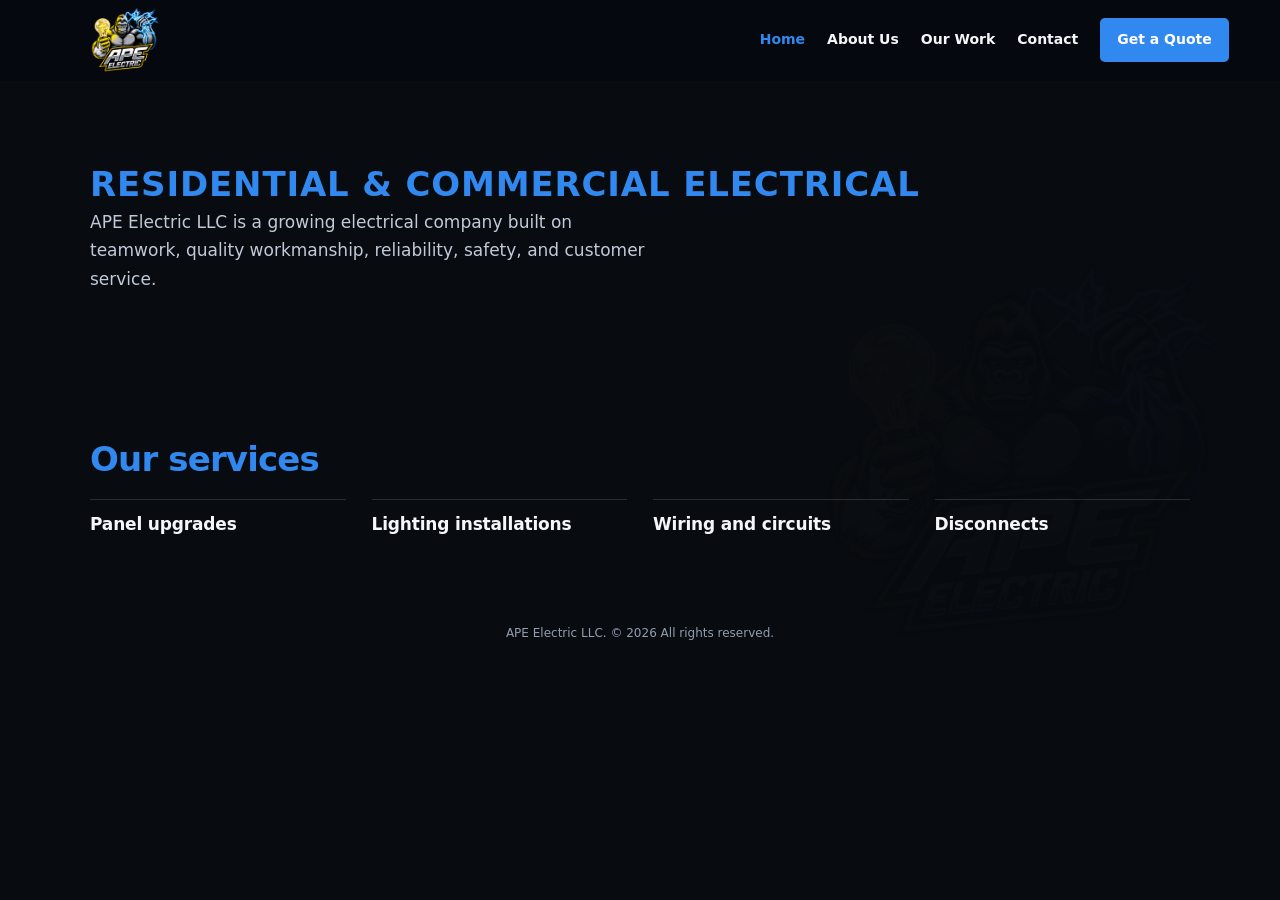
<file: index.html>
<!DOCTYPE html>
<html lang="en">
<head>
  <meta charset="UTF-8">
  <meta name="viewport" content="width=device-width, initial-scale=1.0">
  <meta name="description" content="APE Electric LLC provides residential and commercial electrical services, including panel upgrades, lighting, wiring, and circuits.">
  <meta name="theme-color" content="#080b10">
  <title>APE Electric LLC | Residential &amp; Commercial Electrical Services</title>
  <link rel="stylesheet" href="styles.css?v=59">
</head>
<body class="home-page">
  <header class="site-header">
    <a class="logo" href="index.html" aria-label="APE Electric LLC home">
      <img class="site-logo" src="logo.PNG" alt="APE Electric LLC">
    </a>
    <nav class="nav-links" aria-label="Main navigation">
      <a href="index.html" aria-current="page">Home</a>
      <a href="about.html">About Us</a>
      <a href="work.html">Our Work</a>
      <a href="contact.html">Contact</a>
      <a class="nav-cta email-action" href="https://mail.google.com/mail/?view=cm&amp;fs=1&amp;to=Info%40ApeElectricLLC.com&amp;su=Electrical%20Estimate%20Request" target="_blank" rel="noopener">Get a Quote</a>
    </nav>
  </header>

  <main class="home-main">
    <section class="hero home-hero" aria-labelledby="home-title">
      <div class="hero-content">
        <h1 id="home-title" class="eyebrow">RESIDENTIAL &amp; COMMERCIAL ELECTRICAL</h1>
        <p class="home-intro">APE Electric LLC is a growing electrical company built on teamwork, quality workmanship, reliability, safety, and customer service.</p>
      </div>
    </section>

    <section class="home-services" aria-labelledby="services-title">
      <div class="home-section-heading">
        <h2 id="services-title">Our services</h2>
      </div>
      <ul class="home-service-list">
        <li>Panel upgrades</li>
        <li>Lighting installations</li>
        <li>Wiring and circuits</li>
        <li>Disconnects</li>
      </ul>
    </section>
  </main>

  <footer class="site-footer">
    <p class="copyright">APE Electric LLC. &copy; <span class="year"></span> All rights reserved.</p>
  </footer>

  <script src="script.js?v=6"></script>
</body>
</html>
</file>
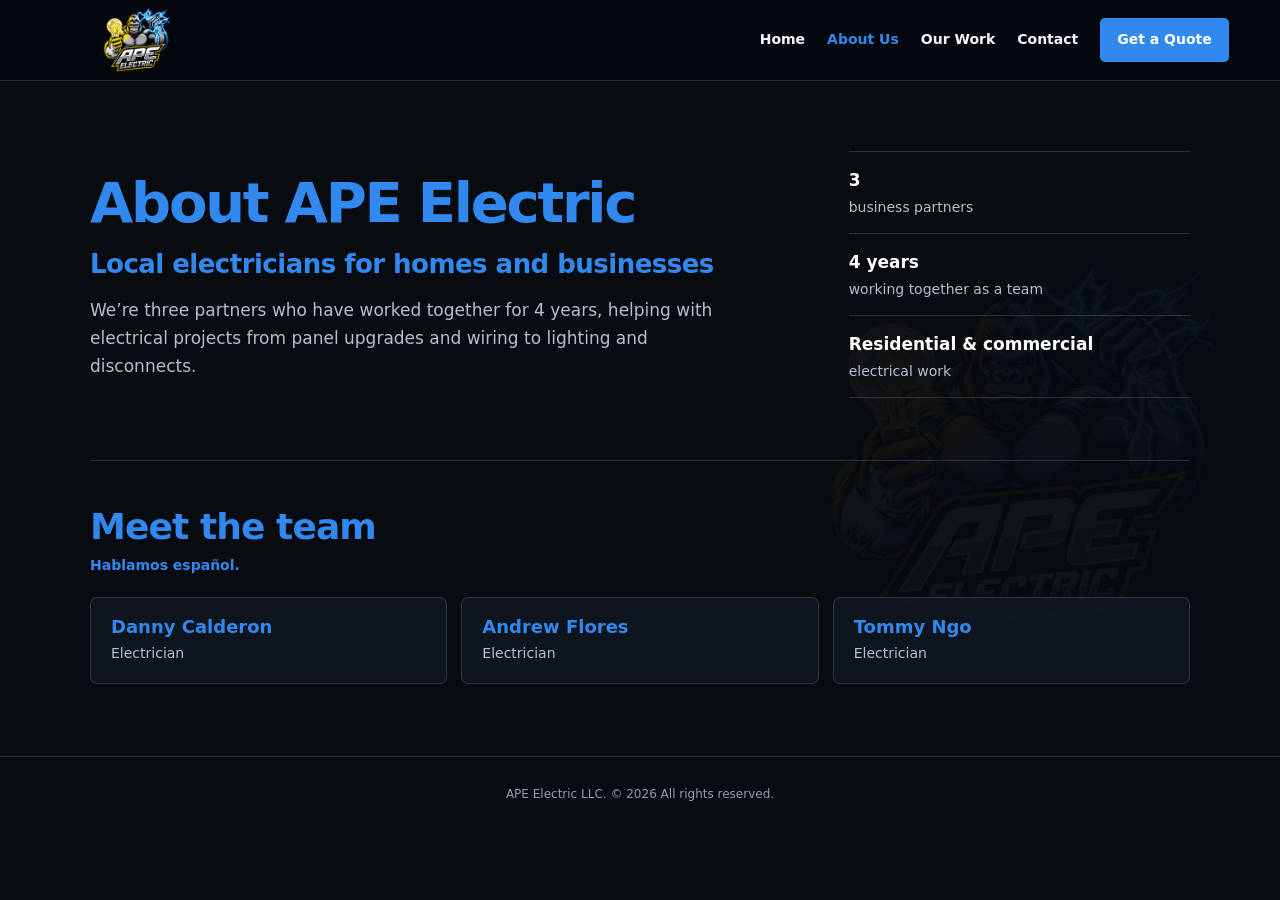
<file: about.html>
<!DOCTYPE html>
<html lang="en">
<head>
  <meta charset="UTF-8">
  <meta name="viewport" content="width=device-width, initial-scale=1.0">
  <meta name="description" content="Meet the electricians at APE Electric LLC, serving residential and commercial customers.">
  <title>About APE Electric LLC</title>
  <link rel="stylesheet" href="styles.css?v=59">
</head>
<body class="about-page">
  <header class="site-header">
    <a class="logo" href="index.html" aria-label="APE Electric LLC Home">
      <img src="logo.PNG" alt="APE Electric LLC Logo" class="site-logo">
    </a>
    <nav class="nav-links" aria-label="Main navigation">
      <a href="index.html">Home</a>
      <a href="about.html" aria-current="page">About Us</a>
      <a href="work.html">Our Work</a>
      <a href="contact.html">Contact</a>
      <a class="nav-cta email-action" href="https://mail.google.com/mail/?view=cm&amp;fs=1&amp;to=Info%40ApeElectricLLC.com&amp;su=Electrical%20Estimate%20Request" target="_blank" rel="noopener">Get a Quote</a>
    </nav>
  </header>

  <main class="about-main">
    <section class="about-intro" aria-labelledby="about-title">
      <div class="about-intro-copy">
        <h1 id="about-title">About APE Electric</h1>
        <h2 class="about-subtitle">Local electricians for homes and businesses</h2>
        <p>We’re three partners who have worked together for 4 years, helping with electrical projects from panel upgrades and wiring to lighting and disconnects.</p>
      </div>
      <aside class="about-facts" aria-label="About our company">
        <div><strong>3</strong><span>business partners</span></div>
        <div><strong>4 years</strong><span>working together as a team</span></div>
        <div><strong>Residential &amp; commercial</strong><span>electrical work</span></div>
      </aside>
    </section>

    <section class="about-team" aria-labelledby="team-title">
      <div class="about-team-heading">
        <h2 id="team-title">Meet the team</h2>
        <p class="language-note">Hablamos español.</p>
      </div>
      <div class="about-team-grid">
        <article class="about-person"><h3>Danny Calderon</h3><p>Electrician</p></article>
        <article class="about-person"><h3>Andrew Flores</h3><p>Electrician</p></article>
        <article class="about-person"><h3>Tommy Ngo</h3><p>Electrician</p></article>
      </div>
    </section>
  </main>

  <footer class="site-footer">
    <p class="copyright">APE Electric LLC. &copy; <span class="year"></span> All rights reserved.</p>
  </footer>
  <script src="script.js?v=6"></script>
</body>
</html>
</file>
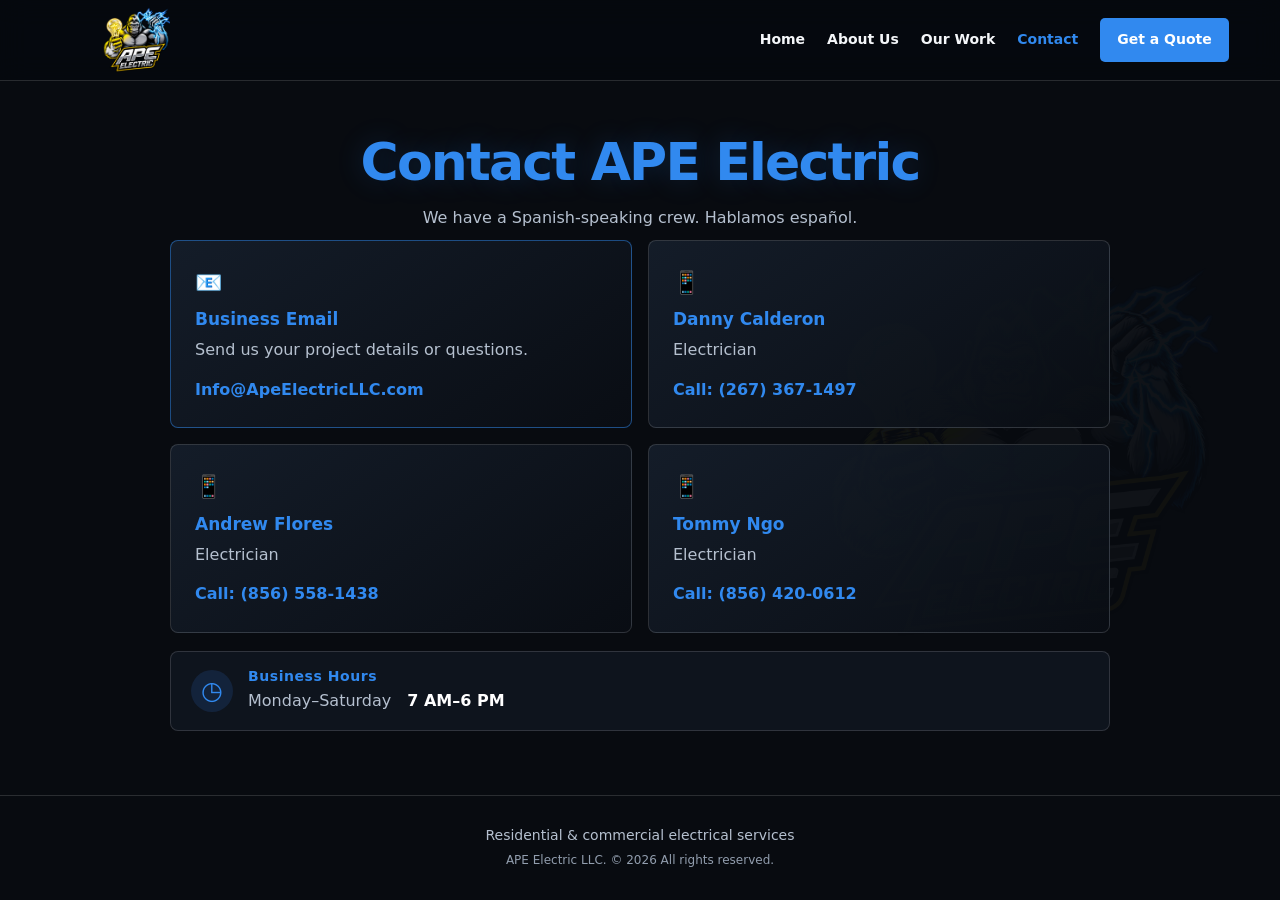
<file: contact.html>
<!DOCTYPE html>
<html lang="en">
<head>
  <meta charset="UTF-8">
  <meta name="viewport" content="width=device-width, initial-scale=1.0">
  <meta name="description" content="Call or email APE Electric LLC. We have a Spanish-speaking crew.">
  <meta name="theme-color" content="#101d32">
  <title>Contact APE Electric LLC</title>
  <link rel="stylesheet" href="styles.css?v=59">
</head>
<body>
  <header class="site-header">
    <a class="logo" href="index.html" aria-label="APE Electric LLC Home"><img src="logo.PNG" alt="APE Electric LLC Logo" class="site-logo"></a>
    <nav class="nav-links" aria-label="Main navigation">
      <a href="index.html">Home</a><a href="about.html">About Us</a><a href="work.html">Our Work</a><a href="contact.html" aria-current="page">Contact</a>
      <a class="nav-cta email-action" href="https://mail.google.com/mail/?view=cm&amp;fs=1&amp;to=Info%40ApeElectricLLC.com&amp;su=Electrical%20Estimate%20Request" target="_blank" rel="noopener">Get a Quote</a>
    </nav>
  </header>
  <main>
    <section class="page-hero contact-hero">
      <h1>Contact APE Electric</h1>
      <p>We have a Spanish-speaking crew. Hablamos español.</p>
    </section>
    <section class="section contact-section" id="contact-details">
      <div class="contact-methods">
        <article class="contact-card contact-card-featured">
          <div class="contact-card-icon" aria-hidden="true">📧</div>
          <h3>Business Email</h3>
          <p>Send us your project details or questions.</p>
          <a class="contact-action email-action" href="https://mail.google.com/mail/?view=cm&amp;fs=1&amp;to=Info%40ApeElectricLLC.com&amp;su=Electrical%20Estimate%20Request" target="_blank" rel="noopener">Info@ApeElectricLLC.com</a>
        </article>
        <article class="contact-card">
          <div class="contact-card-icon" aria-hidden="true">📱</div>
          <h3>Danny Calderon</h3>
          <p>Electrician</p>
          <a class="contact-action primary-call" href="tel:+12673671497">Call: (267) 367-1497</a>
        </article>
        <article class="contact-card">
          <div class="contact-card-icon" aria-hidden="true">📱</div>
          <h3>Andrew Flores</h3>
          <p>Electrician</p>
          <a class="contact-action" href="tel:+18565581438">Call: (856) 558-1438</a>
        </article>
        <article class="contact-card">
          <div class="contact-card-icon" aria-hidden="true">📱</div>
          <h3>Tommy Ngo</h3>
          <p>Electrician</p>
          <a class="contact-action" href="tel:+18564200612">Call: (856) 420-0612</a>
        </article>
      </div>
      <section class="business-hours" aria-labelledby="hours-title">
        <span class="business-hours-icon" aria-hidden="true">◷</span>
        <div>
          <h2 id="hours-title">Business Hours</h2>
          <p><span>Monday–Saturday</span><strong>7 AM–6 PM</strong></p>
        </div>
      </section>
    </section>
  </main>
  <footer class="site-footer">
    <p>Residential &amp; commercial electrical services</p>
    <p class="copyright">APE Electric LLC. &copy; <span class="year"></span> All rights reserved.</p>
  </footer>
  <script src="script.js?v=6"></script>
</body>
</html>
</file>
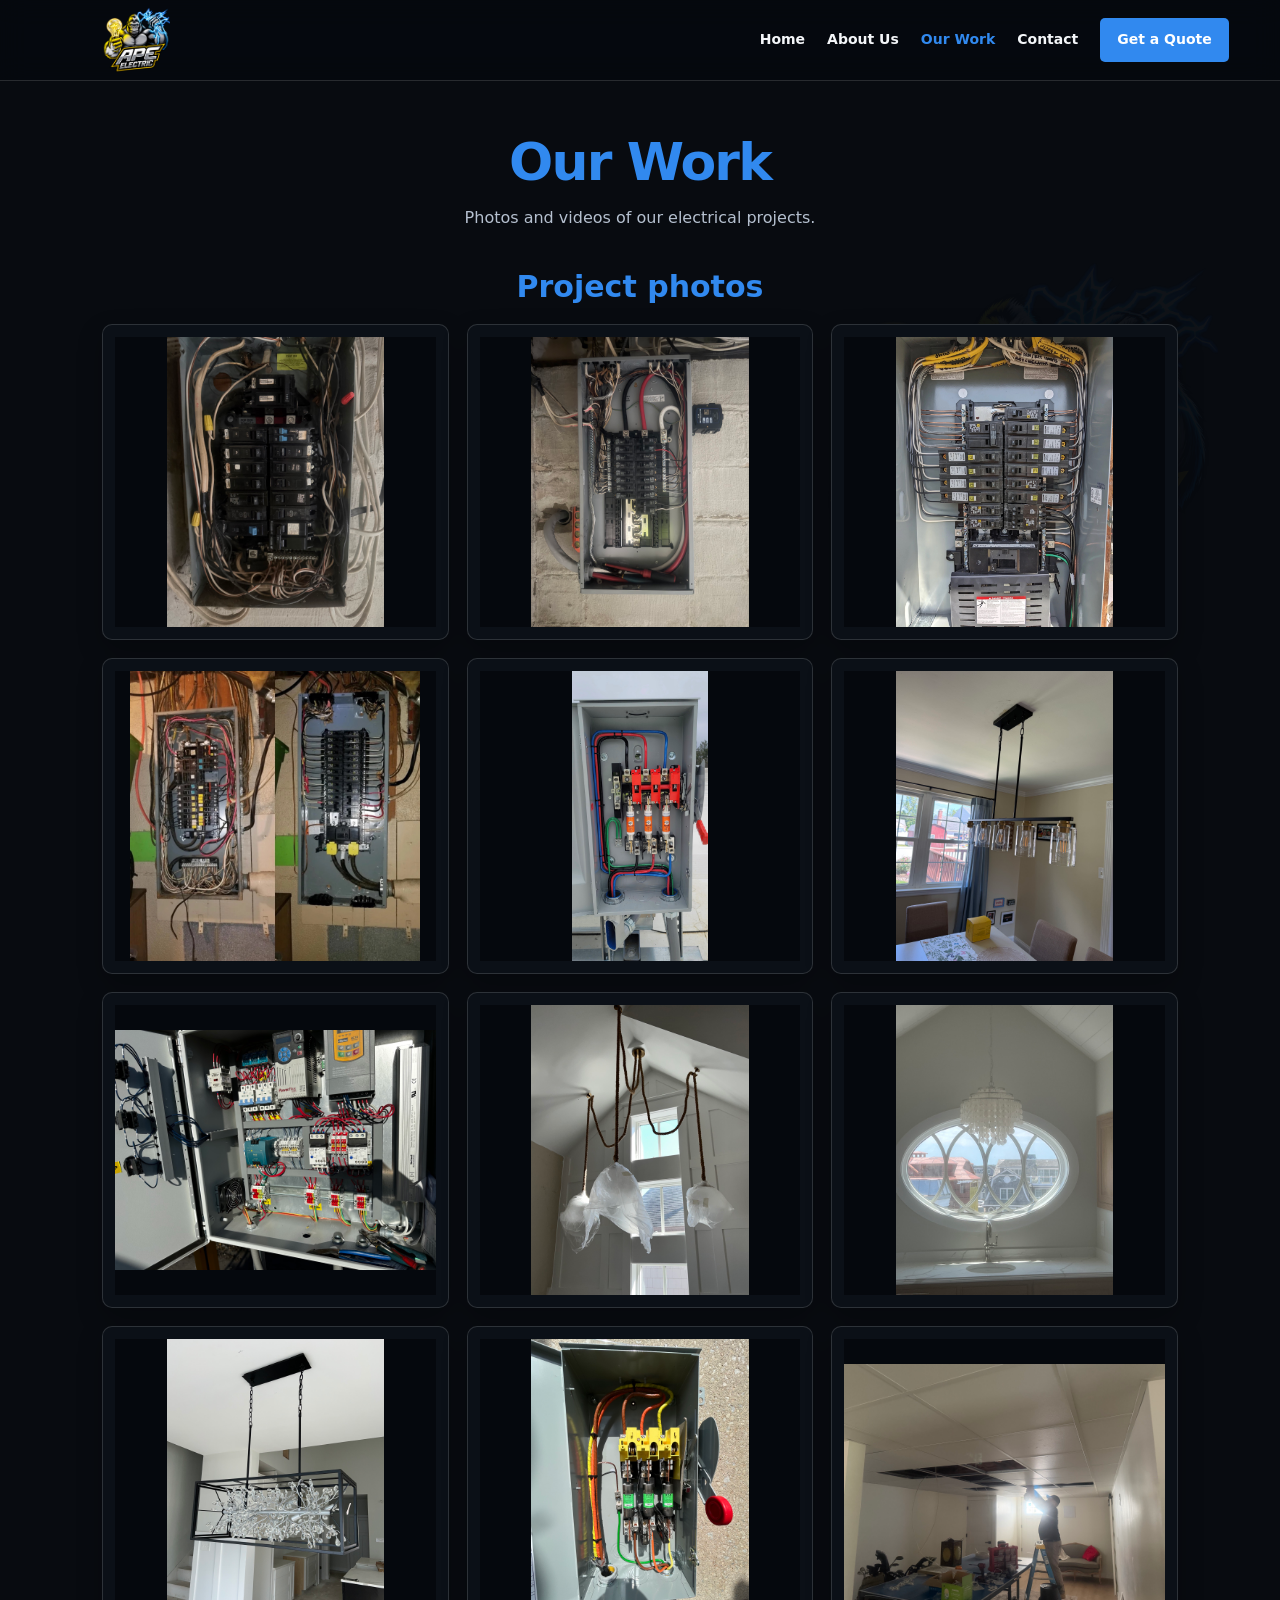
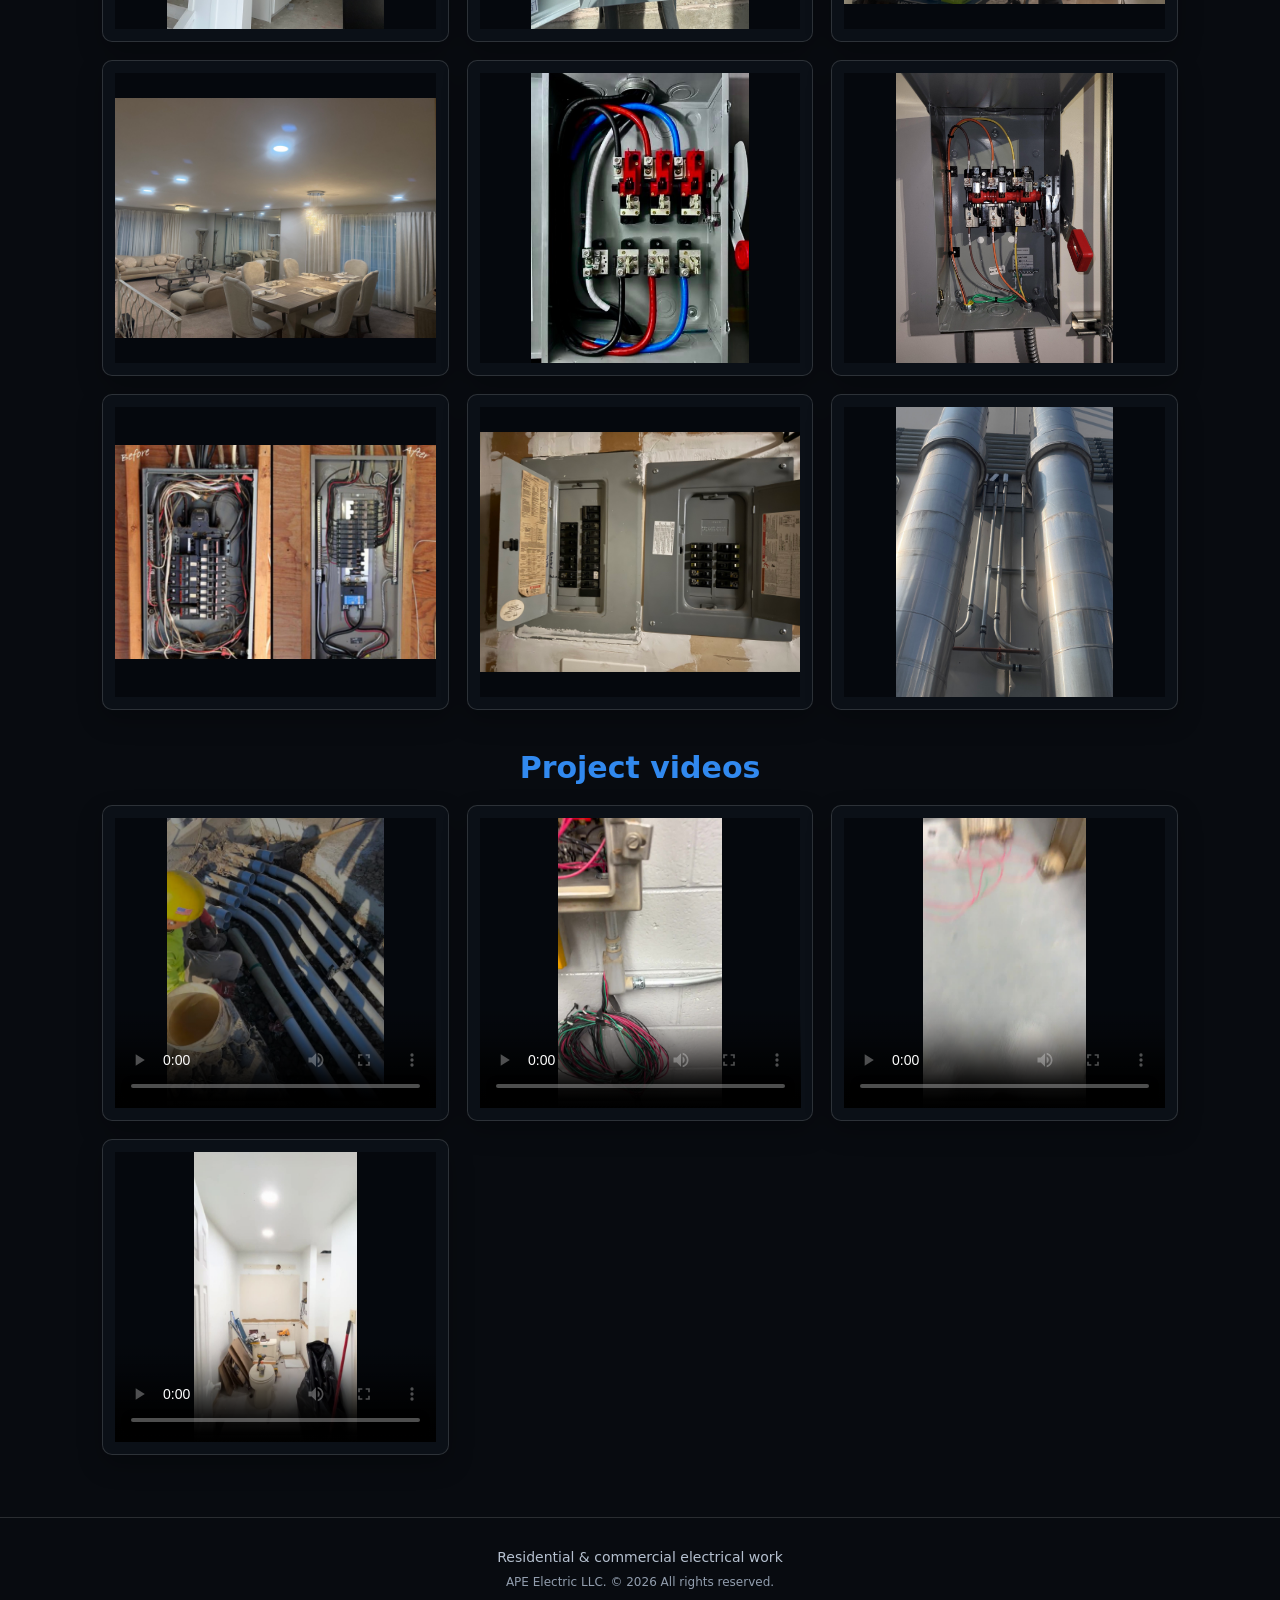
<file: work.html>
<!DOCTYPE html>
<html lang="en">
<head>
  <meta charset="UTF-8">
  <meta name="viewport" content="width=device-width, initial-scale=1.0">
  <meta name="description" content="A look at residential and commercial electrical projects completed by APE Electric LLC.">
  <meta name="theme-color" content="#101d32">
  <title>Our Work | APE Electric LLC</title>
  <link rel="stylesheet" href="styles.css?v=59">
</head>
<body>
  <header class="site-header">
    <a class="logo" href="index.html" aria-label="APE Electric LLC Home"><img src="logo.PNG" alt="APE Electric LLC Logo" class="site-logo"></a>
    <nav class="nav-links" aria-label="Main navigation">
      <a href="index.html">Home</a><a href="about.html">About Us</a><a href="work.html" aria-current="page">Our Work</a><a href="contact.html">Contact</a>
      <a class="nav-cta email-action" href="https://mail.google.com/mail/?view=cm&amp;fs=1&amp;to=Info%40ApeElectricLLC.com&amp;su=Electrical%20Estimate%20Request" target="_blank" rel="noopener">Get a Quote</a>
    </nav>
  </header>
  <main>
    <section class="page-hero work-hero">
      <h1>Our Work</h1>
      <p>Photos and videos of our electrical projects.</p>
    </section>
    <section class="section gallery-section work-gallery" aria-label="Electrical project photos and videos">
      <div class="gallery-group">
        <div class="gallery-heading"><h2>Project photos</h2></div>
        <div class="gallery-grid" aria-label="Electrical project photos">
        <article class="gallery-card"><img src="images/work/IMG_0178.jpg" alt="Electrical panel project" loading="lazy"></article>
        <article class="gallery-card"><img src="images/work/IMG_0182.jpg" alt="Electrical panel installation" loading="lazy"></article>
        <article class="gallery-card"><img src="images/work/IMG_0548.jpg" alt="Electrical panel with labeled circuit breakers" loading="lazy"></article>
        <article class="gallery-card"><img src="images/work/IMG_0550.jpg" alt="Side-by-side view of electrical panel work" loading="lazy"></article>
        <article class="gallery-card"><img src="images/work/IMG_0552.jpg" alt="Electrical service disconnect equipment" loading="lazy"></article>
        <article class="gallery-card"><img src="images/work/IMG_7017.jpg" alt="Dining room pendant lighting installation" loading="lazy"></article>
        <article class="gallery-card"><img src="images/work/IMG_5863.jpg" alt="Electrical control panel with organized wiring" loading="lazy"></article>
        <article class="gallery-card"><img src="images/work/IMG_1467.jpg" alt="Decorative pendant light installation" loading="lazy"></article>
        <article class="gallery-card"><img src="images/work/IMG_1078.jpg" alt="Pendant lighting in a room with a round window" loading="lazy"></article>
        <article class="gallery-card"><img src="images/work/IMG_0008.jpg" alt="Chandelier installation in a bright room" loading="lazy"></article>
        <article class="gallery-card"><img src="images/work/IMG_9572.jpg" alt="Wired electrical control panel" loading="lazy"></article>
        <article class="gallery-card"><img src="images/work/IMG_0168.jpg" alt="Room lighting project in progress" loading="lazy"></article>
        <article class="gallery-card"><img src="images/work/IMG_0159.jpg" alt="Finished room with recessed ceiling lights" loading="lazy"></article>
        <article class="gallery-card"><img src="images/work/IMG_0553.jpg" alt="Electrical disconnect with neatly routed conductors" loading="lazy"></article>
        <article class="gallery-card"><img src="images/work/IMG_0551.jpg" alt="Electrical service equipment and wiring" loading="lazy"></article>
        <article class="gallery-card"><img src="images/work/IMG_0549.jpg" alt="Two electrical panels installed side by side" loading="lazy"></article>
        <article class="gallery-card"><img src="images/work/IMG_9700.jpg" alt="Pair of electrical panels in a utility area" loading="lazy"></article>
        <article class="gallery-card"><img src="images/work/IMG_0344.jpg" alt="Commercial electrical equipment and conduit" loading="lazy"></article>
        </div>
      </div>
      <div class="gallery-group gallery-video-group">
        <div class="gallery-heading"><h2>Project videos</h2></div>
        <div class="gallery-grid" aria-label="Electrical project videos">
        <article class="gallery-card video-card"><video controls playsinline preload="metadata" poster="images/work/videos/IMG_5795-poster.jpg" aria-label="Electrical project video"><source src="images/work/videos/IMG_5795.mp4" type="video/mp4">Your browser does not support this video.</video></article>
        <article class="gallery-card video-card"><video controls playsinline preload="metadata" poster="images/work/videos/IMG_5883-poster.jpg" aria-label="Electrical project video"><source src="images/work/videos/IMG_5883.mp4" type="video/mp4">Your browser does not support this video.</video></article>
        <article class="gallery-card video-card"><video controls playsinline preload="metadata" poster="images/work/videos/IMG_5887-poster.jpg" aria-label="Electrical project video"><source src="images/work/videos/IMG_5887.mp4" type="video/mp4">Your browser does not support this video.</video></article>
        <article class="gallery-card video-card"><video controls playsinline preload="metadata" poster="images/work/videos/IMG_9576-poster.jpg" aria-label="Electrical project video"><source src="images/work/videos/IMG_9576.mp4" type="video/mp4">Your browser does not support this video.</video></article>
        </div>
      </div>
    </section>
  </main>
  <footer class="site-footer">
    <p>Residential &amp; commercial electrical work</p>
    <p class="copyright">APE Electric LLC. &copy; <span class="year"></span> All rights reserved.</p>
  </footer>
  <script src="script.js?v=6"></script>
</body>
</html>
</file>
<file: styles.css>
/* APE Electric LLC — shared styles for the four-page website. */

:root {
  color-scheme: dark;
  --page: #080b10;
  --surface: #101722;
  --surface-raised: #151e2a;
  --text: #e7ebf1;
  --muted: #b5c0cf;
  --blue: #3189ef;
  --blue-light: #3189ef;
  --line: rgba(255, 255, 255, .14);
  --content-width: 1120px;
}

* { box-sizing: border-box; }
html { scroll-behavior: smooth; }
body {
  position: relative;
  isolation: isolate;
  min-width: 280px;
  min-height: 100vh;
  margin: 0;
  color: var(--text);
  background: var(--page);
  font: 16px/1.65 Inter, ui-sans-serif, system-ui, -apple-system, BlinkMacSystemFont, "Segoe UI", sans-serif;
}
body::before {
  /* A single, zoomed-out brand mark keeps the logo from competing with page content. */
  position: fixed;
  z-index: -1;
  top: 0;
  right: 0;
  bottom: 0;
  left: 0;
  content: "";
  pointer-events: none;
  background-image: url("logo.PNG");
  background-position: right 7% center;
  background-size: 400px auto;
  background-repeat: no-repeat;
  background-size: min(42vw, 400px) auto;
  opacity: .035;
}
img, video { display: block; max-width: 100%; }
a { color: inherit; text-decoration: none; }
button, a { -webkit-tap-highlight-color: transparent; }
:focus-visible { outline: 3px solid var(--blue-light); outline-offset: 3px; }
h1, h2, h3, p { margin-top: 0; }
h1, h2, h3 { color: #3189ef; line-height: 1.2; }
p { color: var(--muted); }

/* Header and navigation */
.site-header {
  position: -webkit-sticky;
  position: sticky;
  z-index: 10;
  top: 0;
  display: flex;
  align-items: center;
  justify-content: space-between;
  gap: 24px;
  min-height: 78px;
  padding: 6px 4%;
  padding-right: max(4%, calc((100% - 1200px) / 2));
  padding-left: max(4%, calc((100% - 1200px) / 2));
  border-bottom: 1px solid var(--line);
  background: rgba(6, 9, 14, .94);
  -webkit-backdrop-filter: blur(14px);
  backdrop-filter: blur(14px);
}
.logo { display: inline-flex; flex: 0 0 auto; align-items: center; }
.site-logo { width: 170px; max-height: 68px; object-fit: contain; }
.nav-links {
  display: flex;
  align-items: center;
  justify-content: flex-end;
  gap: 8px 22px;
}
.nav-links > a {
  padding: 9px 0;
  color: #f4f6f9;
  font-size: 14px;
  font-weight: 650;
  white-space: nowrap;
  transition: color .18s ease;
}
.nav-links > a:hover,
.nav-links > a[aria-current="page"] { color: var(--blue-light); }
.nav-links .nav-cta {
  padding: 10px 17px;
  border-radius: 5px;
  background: var(--blue);
  color: #fff;
}
.nav-links .nav-cta:hover { background: #3189ef; color: #fff; }

/* Buttons */
.button {
  display: inline-flex;
  min-height: 46px;
  align-items: center;
  justify-content: center;
  padding: 11px 19px;
  border: 1px solid transparent;
  border-radius: 5px;
  font-size: 14px;
  font-weight: 700;
  line-height: 1.2;
  transition: background .18s ease, border-color .18s ease, transform .18s ease;
}
.button:hover { transform: translateY(-2px); }
.button-primary { background: var(--blue); color: #fff; }
.button-primary:hover { background: #3189ef; }
.button-outline { border-color: rgba(255, 255, 255, .45); background: rgba(8, 11, 16, .28); color: #fff; }
.button-outline:hover { border-color: #fff; background: rgba(255, 255, 255, .08); }

/* Home page: a short introduction and a straightforward list of services. */
.home-main { width: 90%; max-width: 1100px; margin: 0 auto; }
.home-page::before { opacity: .012; }
.home-page .site-logo { width: 145px; }
.home-page .site-header, .home-page .site-footer { border-color: transparent; }
.home-hero {
  display: block;
  min-height: 0;
  padding: 64px 0 46px;
  padding-top: clamp(52px, 7vw, 78px);
  border-bottom: 1px solid var(--line);
  background: radial-gradient(ellipse at 82% 38%, rgba(49, 137, 239, .08), transparent 38%);
}
.hero-content { width: 100%; max-width: 790px; }
.eyebrow {
  margin-bottom: 12px;
  color: var(--blue-light);
  font-size: 12px;
  font-weight: 750;
  letter-spacing: .14em;
  line-height: 1.4;
}
.hero h1 {
  max-width: 700px;
  margin-bottom: 16px;
  font-size: 50px;
  font-size: clamp(36px, 4.5vw, 50px);
  letter-spacing: -.025em;
}
.hero-content > p:not(.eyebrow) {
  max-width: 640px;
  margin-bottom: 22px;
  font-size: 16px;
}
.hero-actions { display: flex; flex-wrap: wrap; gap: 10px; }
.home-hero .eyebrow { margin-bottom: 12px; }
.home-hero h1 { max-width: 700px; font-size: 54px; font-size: clamp(38px, 4.8vw, 54px); }
.home-hero .hero-content > p:not(.eyebrow) { max-width: 570px; font-size: 17px; }

/* Shared section spacing and inner-page introductions */
.section { padding: 64px 5%; }
.home-services,
.home-projects { width: 100%; margin: 0 auto; }
.home-services { padding: 32px 0 48px; }
.home-section-heading { max-width: 720px; margin-bottom: 20px; }
.home-section-heading h2,
.home-projects-heading h2,
.home-team-callout h2 { margin-bottom: 0; font-size: clamp(26px, 3vw, 34px); letter-spacing: -.025em; }
.home-section-heading h2 { font-size: clamp(28px, 3vw, 34px); }
.home-section-heading .eyebrow { font-size: 14px; }
.home-section-heading > p:last-child { max-width: 640px; margin-bottom: 0; }
.page-hero {
  padding: 50px 6% 42px;
  text-align: center;
}
.page-hero h1 { margin: 0 auto 12px; font-size: 52px; font-size: clamp(34px, 5vw, 52px); letter-spacing: -.035em; }
.page-hero > p:not(.eyebrow) { max-width: 680px; margin: 0 auto; }

/* Keep the home-page service names easy to scan. */
.home-service-list {
  display: grid;
  grid-template-columns: repeat(4, minmax(0, 1fr));
  gap: 12px 26px;
  margin: 0;
  padding: 0;
  list-style: none;
}
.home-service-list li {
  display: flex;
  min-height: 48px;
  align-items: center;
  padding: 6px 0;
  border-top: 1px solid var(--line);
  color: #f4f6f9;
  font-size: 17px;
  font-weight: 580;
  letter-spacing: -.01em;
}

/* About page: one shared content width keeps the story and team together. */
.about-main { width: 90%; max-width: 1100px; margin: 0 auto; }
.about-intro {
  display: grid;
  grid-template-columns: minmax(0, 1.6fr) minmax(220px, .8fr);
  align-items: center;
  gap: clamp(28px, 6vw, 76px);
  padding: 70px 0 62px;
  border-bottom: 1px solid var(--line);
}
.about-intro-copy { max-width: 690px; }
.about-intro-copy .eyebrow, .about-team-heading .eyebrow { margin-bottom: 12px; }
.about-intro h1 { max-width: 100%; margin-bottom: 12px; color: var(--blue-light); font-size: clamp(28px, 5vw, 56px); letter-spacing: -.04em; white-space: nowrap; }
.about-subtitle { max-width: 660px; margin: 0 0 16px; color: #3189ef; font-size: clamp(20px, 2.4vw, 26px); font-weight: 600; letter-spacing: -.02em; }
.about-intro-copy > p:last-child { max-width: 650px; margin: 0; font-size: 17px; }
.about-facts { display: grid; gap: 0; border-top: 1px solid var(--line); }
.about-facts div { display: grid; gap: 2px; padding: 14px 0; border-bottom: 1px solid var(--line); }
.about-facts strong { color: #fff; font-size: 17px; }
.about-facts span { color: var(--muted); font-size: 14px; }
.about-team { padding: 44px 0 72px; }
.about-team-heading { margin-bottom: 20px; }
.about-team-heading h2 { margin: 0; font-size: clamp(27px, 3.5vw, 36px); letter-spacing: -.025em; }
.language-note { margin: 5px 0 0; color: var(--blue-light); font-size: 14px; font-weight: 600; }
.about-team-grid { display: grid; grid-template-columns: repeat(3, minmax(0, 1fr)); gap: 14px; }
.about-person { min-height: 0; padding: 18px 20px; border: 1px solid var(--line); border-radius: 7px; background: rgba(16, 23, 34, .88); }
.about-person h3 { margin: 0 0 5px; font-size: 18px; }
.about-person p { margin: 0; font-size: 14px; }

/* Contact page */
.contact-section { padding-top: 20px; }
.contact-methods { display: grid; grid-template-columns: repeat(2, minmax(0, 1fr)); gap: 16px; width: 100%; max-width: 940px; margin: 0 auto; }
.contact-card {
  display: grid;
  justify-items: start;
  gap: 8px;
  padding: 24px;
  border: 1px solid var(--line);
  border-radius: 8px;
  background: linear-gradient(145deg, rgba(21, 30, 42, .94), rgba(10, 14, 20, .92));
}
.contact-card-featured { border-color: rgba(49, 137, 239, .5); }
.contact-card-icon { color: var(--blue-light); font-size: 22px; }
.contact-card h3, .contact-card p { margin: 0; }
.contact-card h3 { font-size: 17px; }
.contact-card .contact-action { margin-top: 5px; color: var(--blue-light); font-weight: 700; overflow-wrap: anywhere; }
.contact-card .contact-action:hover { text-decoration: underline; }
.business-hours {
  display: flex;
  align-items: center;
  gap: 15px;
  width: 100%;
  max-width: 940px;
  margin: 18px auto 0;
  padding: 16px 20px;
  border: 1px solid var(--line);
  border-radius: 8px;
  background: rgba(16, 23, 34, .82);
}
.business-hours-icon {
  display: grid;
  width: 42px;
  height: 42px;
  flex: 0 0 auto;
  place-items: center;
  border-radius: 50%;
  background: rgba(49, 137, 239, .14);
  color: var(--blue-light);
  font-size: 25px;
}
.business-hours h2 { margin: 0 0 3px; color: #3189ef; font-size: 14px; letter-spacing: .04em; }
.business-hours p { display: flex; flex-wrap: wrap; gap: 6px 16px; margin: 0; }
.business-hours p span { color: var(--muted); }
.business-hours p strong { color: #fff; font-weight: 700; }

/* Work page: portrait photos stay uncropped; videos keep native controls. */
.work-hero { padding-bottom: 25px; }
.work-hero h1 { color: var(--blue-light); }
.work-gallery { padding-top: 12px; }
.work-gallery .gallery-grid {
  display: grid;
  grid-template-columns: repeat(3, minmax(0, 1fr));
  gap: 18px;
  width: 100%;
  max-width: 1180px;
  margin: 0 auto;
}
.work-gallery .gallery-card {
  display: flex;
  align-items: center;
  justify-content: center;
  min-width: 0;
  overflow: hidden;
  padding: 12px;
  border: 1px solid var(--line);
  border-radius: 10px;
  background: #0b1017;
  box-shadow: 0 10px 24px rgba(0, 0, 0, .25);
  transition: transform .2s ease, border-color .2s ease;
}
.work-gallery .gallery-card:hover { transform: translateY(-3px); border-color: rgba(49, 137, 239, .48); }
.work-gallery .gallery-card img,
.work-gallery .gallery-card video {
  width: 100%;
  aspect-ratio: 4 / 3;
  background: #05080d;
}
.work-gallery .gallery-card img { height: 300px; height: clamp(190px, 25vw, 300px); object-fit: contain; }
.work-gallery .gallery-card video { object-fit: contain; }
.work-gallery .gallery-card img,
.work-gallery .gallery-card video { transform: scale(.94); }

/* Footer */
.site-footer {
  display: grid;
  justify-items: center;
  gap: 4px;
  padding: 28px 5% 22px;
  border-top: 1px solid var(--line);
  text-align: center;
}
.site-footer p { margin: 0; font-size: 14px; }
.site-footer .copyright { color: #929eae; font-size: 12px; }

/* Small screens: keep navigation usable and content comfortably spaced. */
@media (max-width: 900px) {
  .site-header { gap: 16px; }
  .site-logo { width: 145px; }
  .nav-links { gap: 6px 14px; }
  .nav-links > a { font-size: 13px; }
  .work-gallery .gallery-grid { grid-template-columns: repeat(2, minmax(0, 1fr)); }
  .home-service-list { grid-template-columns: repeat(2, minmax(0, 1fr)); }
}
@media (max-width: 700px) {
  body::before { background-position: right 4% center; background-size: 360px auto; background-size: min(64vw, 360px) auto; }
  .site-header { display: grid; grid-template-columns: 1fr; grid-template-rows: auto auto; min-height: 0; gap: 0; padding: 5px 5% 9px; }
  .logo { min-height: 58px; }
  .site-logo, .home-page .site-logo { width: 68px; max-height: 56px; }
  .nav-links { flex: none; width: 100%; flex-wrap: nowrap; justify-content: space-between; gap: 2px; overflow: visible; padding: 0 0 2px; }
  .nav-links > a { flex: 0 0 auto; padding: 8px 0; font-size: clamp(10px, 2.7vw, 12px); }
  .nav-links .nav-cta { position: static; display: inline-flex; padding: 6px clamp(5px, 1.5vw, 8px); font-size: clamp(10px, 2.7vw, 12px); }
  .work-gallery .gallery-grid { grid-template-columns: 1fr; gap: 14px; }
  .work-gallery .gallery-card img,
  .work-gallery .gallery-card video { height: auto; max-height: 70vh; aspect-ratio: auto; object-fit: contain; }
  .home-main { width: 88%; }
  .home-hero { padding: 42px 0 30px; }
  .home-hero h1 { font-size: clamp(32px, 8vw, 42px); }
  .home-hero .hero-content > p:not(.eyebrow) { font-size: 16px; }
  .home-services { padding: 22px 0 32px; }
  .home-service-list { gap: 4px 20px; }
  .section { padding: 48px 6%; }
  .about-main { width: 88%; }
  .about-intro { grid-template-columns: 1fr; gap: 28px; padding: 48px 0 38px; }
  .about-facts { grid-template-columns: repeat(3, minmax(0, 1fr)); gap: 12px; }
  .about-facts div { align-content: start; }
  .about-team { padding: 34px 0 48px; }
}
@media (max-width: 540px) {
  body::before { opacity: .025; }
  .home-hero h1 { font-size: clamp(27px, 7.2vw, 36px); }
  .contact-hero h1 { font-size: clamp(22px, 7.2vw, 30px); white-space: nowrap; }
  .home-section-heading { margin-bottom: 12px; }
  .home-section-heading .eyebrow { margin-bottom: 7px; }
  .home-section-heading h2 { font-size: 30px; }
  .home-service-list { gap: 0; }
  .home-service-list li { min-height: 46px; font-size: 16px; }
  .hero-actions { align-items: stretch; }
  .hero-actions .button { flex: 1 1 100%; }
  .home-service-list { grid-template-columns: 1fr; }
  .contact-methods, .about-team-grid { grid-template-columns: 1fr; }
  .about-facts { grid-template-columns: 1fr; gap: 0; }
  .contact-card { padding: 20px; }
  .work-gallery .gallery-grid { grid-template-columns: 1fr; gap: 14px; }
  .work-gallery { padding-inline: 14px; }
}
@media (max-width: 360px) {
  .nav-links { justify-content: space-between; gap: 2px; }
  .nav-links > a { font-size: 10px; }
  .nav-links .nav-cta { padding: 5px 6px; font-size: 10px; }
  .work-gallery .gallery-grid { grid-template-columns: 1fr; }
}
@media (prefers-reduced-motion: reduce) {
  *, *::before, *::after { scroll-behavior: auto !important; transition-duration: .01ms !important; }
}

/* Refined home introduction, contact heading, and swipeable work galleries. */
.home-hero {
  position: relative;
  min-height: 0;
  display: flex;
  align-items: center;
  padding: clamp(48px, 7vw, 84px) 0;
  border: 0;
  border-radius: 0;
  background: transparent;
  box-shadow: none;
}
.home-hero::after {
  display: none;
}
.home-hero .hero-content { position: relative; z-index: 1; }
.home-hero .eyebrow { display: block; width: max-content; max-width: 100%; margin: 0 0 4px; color: #3189ef; font-size: clamp(9px, 3.8vw, 34px); letter-spacing: .025em; line-height: 1.16; white-space: nowrap; }
.home-intro { max-width: 900px; margin: 0; color: #c0cad8; font-size: clamp(15px, 1.8vw, 19px); }
.home-services { padding-top: 40px; }
.home-section-heading h2 { color: var(--blue-light); }
.contact-hero h1 { color: #3189ef; text-shadow: 0 0 28px rgba(49, 137, 239, .2); }
.work-gallery { display: grid; gap: 36px; padding: 12px 5% 58px; }
.gallery-group { width: 100%; max-width: 1080px; margin: 0 auto; }
.gallery-heading { display: flex; align-items: center; justify-content: center; gap: 16px; margin: 0 0 15px; text-align: center; }
.gallery-heading h2 { margin: 0; color: #3189ef; font-size: clamp(23px, 3vw, 30px); }
.gallery-controls { display: flex; gap: 8px; }
.gallery-controls button { width: 40px; height: 40px; border: 1px solid var(--line); border-radius: 50%; background: var(--surface-raised); color: #fff; font-size: 25px; line-height: 1; cursor: pointer; }
.gallery-controls button:hover { border-color: var(--blue-light); background: rgba(49, 137, 239, .22); }
.work-gallery .gallery-grid { display: flex; gap: 16px; width: 100%; max-width: none; margin: 0; padding: 4px 2px 18px; overflow-x: auto; overflow-y: hidden; overscroll-behavior-inline: contain; scroll-snap-type: x mandatory; scrollbar-color: rgba(49, 137, 239, .55) rgba(255, 255, 255, .08); scrollbar-width: thin; -webkit-overflow-scrolling: touch; }
.work-gallery .gallery-card { flex: 0 0 clamp(270px, 35vw, 390px); min-height: 300px; padding: 12px; scroll-snap-align: start; }
.work-gallery .gallery-card img,
.work-gallery .gallery-card video { width: 100%; height: clamp(290px, 35vw, 410px); max-height: none; aspect-ratio: auto; object-fit: contain; transform: none; }
.gallery-video-group .gallery-card { flex-basis: clamp(300px, 44vw, 500px); }
.gallery-video-group .gallery-card video { height: clamp(230px, 34vw, 340px); }
@media (max-width: 700px) {
  .home-hero { min-height: 0; padding: 38px 0; }
  .home-services { padding-top: 30px; }
  .work-gallery { gap: 28px; padding: 8px 5% 42px; }
  .work-gallery .gallery-card { flex-basis: min(82vw, 390px); min-height: 280px; }
  .work-gallery .gallery-card img { height: min(72vh, 420px); }
  .gallery-video-group .gallery-card { flex-basis: min(86vw, 500px); }
  .gallery-video-group .gallery-card video { height: auto; aspect-ratio: 16 / 10; }
}
@media (max-width: 540px) {
  .home-hero .eyebrow { font-size: clamp(9px, 3.8vw, 20px); letter-spacing: .015em; }
  .about-intro h1 { font-size: clamp(26px, 8vw, 38px); }
}

/* Shared JavaScript enhancements: gentle reveal and a quick return to the top. */
.js-ready .reveal-on-scroll { opacity: 0; transform: translateY(14px); transition: opacity .45s ease, transform .45s ease; }
.js-ready .reveal-on-scroll.is-visible { opacity: 1; transform: translateY(0); }
.back-to-top { position: fixed; z-index: 20; right: 20px; bottom: 20px; display: grid; width: 46px; height: 46px; place-items: center; border: 1px solid rgba(255, 255, 255, .22); border-radius: 50%; background: #3189ef; color: #fff; font-size: 23px; font-weight: 700; box-shadow: 0 8px 24px rgba(0, 0, 0, .35); opacity: 0; pointer-events: none; transform: translateY(8px); transition: opacity .2s ease, transform .2s ease; cursor: pointer; }
.back-to-top.is-visible { opacity: 1; pointer-events: auto; transform: translateY(0); }
.back-to-top:focus-visible { outline: 3px solid var(--blue-light); outline-offset: 3px; }
@media (prefers-reduced-motion: reduce) { .js-ready .reveal-on-scroll { opacity: 1; transform: none; transition: none; } }
@media (max-width: 540px) { .back-to-top { right: 14px; bottom: 14px; width: 42px; height: 42px; } }

/* Keep galleries in natural top-to-bottom page flow and size contact cards to content. */
.work-gallery .gallery-grid { display: grid; grid-template-columns: repeat(3, minmax(0, 1fr)); gap: 18px; overflow: visible; padding: 4px 2px; scroll-snap-type: none; }
.work-gallery .gallery-card { min-width: 0; min-height: 0; flex: initial; scroll-snap-align: none; }
.work-gallery .gallery-card img { height: clamp(220px, 25vw, 310px); }
.work-gallery .gallery-card video { height: auto; aspect-ratio: 16 / 10; }
.gallery-video-group .gallery-card { flex-basis: auto; }
.gallery-video-group .gallery-card video { height: auto; }
.contact-methods { align-items: start; grid-auto-rows: auto; }
.contact-card { align-content: start; min-height: 0; }
@media (max-width: 900px) { .work-gallery .gallery-grid { grid-template-columns: repeat(2, minmax(0, 1fr)); } }
@media (max-width: 700px) { .work-gallery .gallery-grid { grid-template-columns: 1fr; gap: 14px; }
  .work-gallery .gallery-card img { height: min(62vh, 460px); }
  .work-gallery .gallery-card video { max-height: 65vh; }
}


/* Keep project media comfortably framed and lift contact cards closer to the title. */
.work-gallery .gallery-card img,
.work-gallery .gallery-card video { width: min(100%, 560px); height: clamp(220px, 24vw, 290px); margin-inline: auto; object-fit: contain; }
.contact-hero { padding-bottom: 8px; }
.contact-section { padding-top: 0; }
@media (max-width: 700px) {
  .work-gallery .gallery-card img,
  .work-gallery .gallery-card video { width: min(100%, 480px); height: min(48vh, 350px); }
}
</file>
